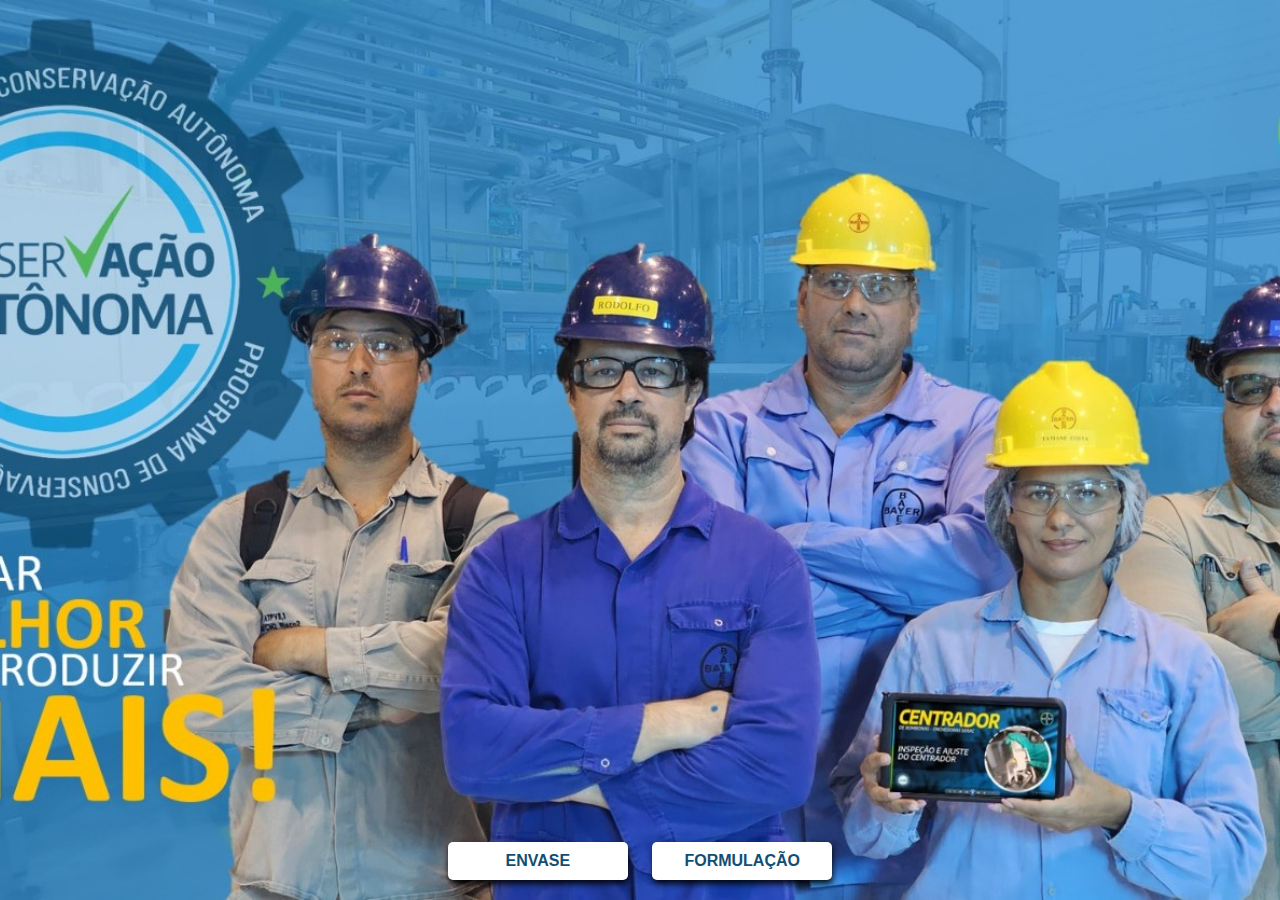
<file: index.html>
<!DOCTYPE html>
<html lang="pt-br">
<head>
<meta charset="UTF-8">
<meta name="viewport" content="width=device-width, initial-scale=1.0">
<title>Tela Inicial</title>
<link rel="stylesheet" href="inicio.css">
</head>
<body>
    <div class="buttons-container">
        <a href="envase.html"><button class="button">ENVASE</button></a>
        <a href="enchedora.html"><button class="button">FORMULAÇÃO</button></a>
    </div>
</body>
</html>
</file>
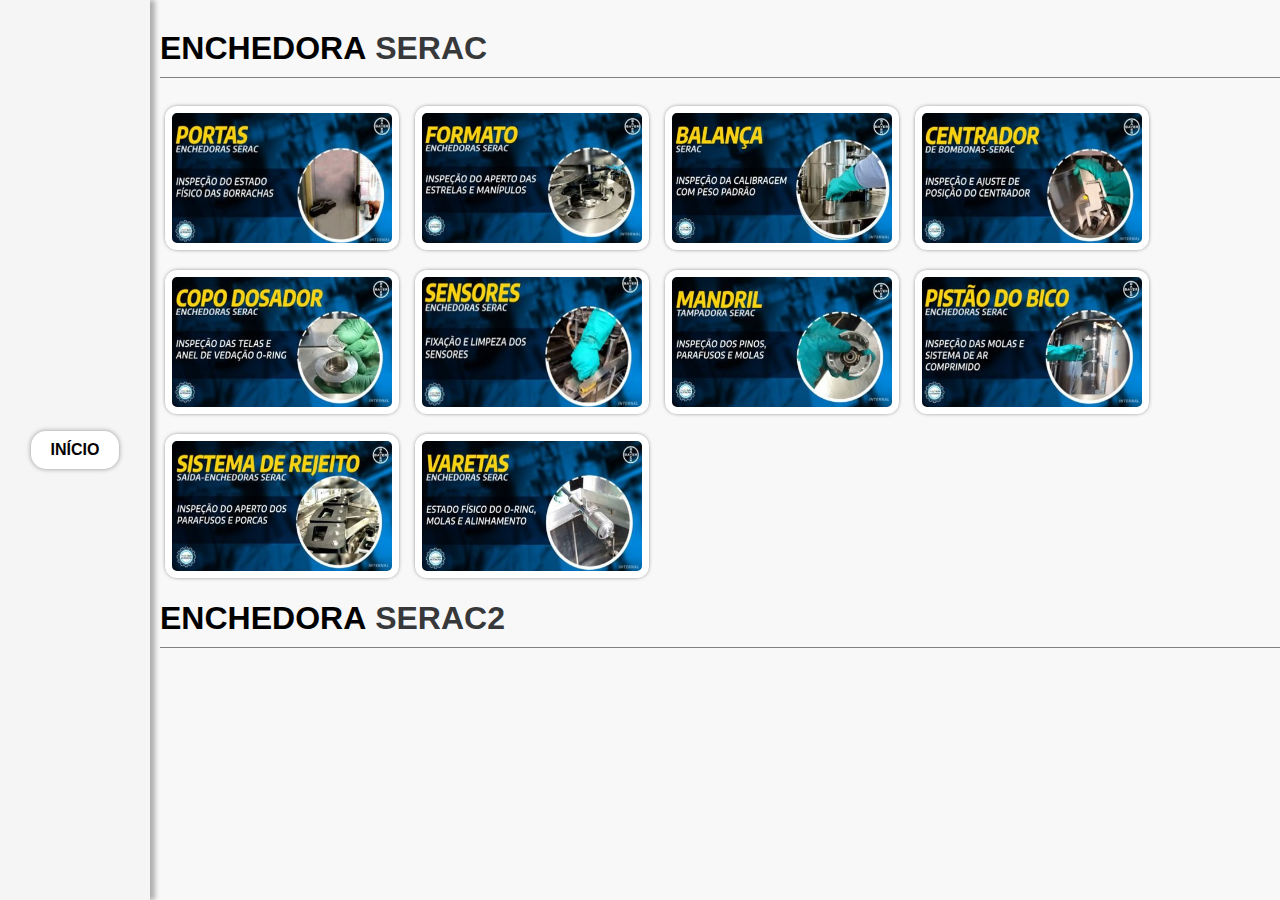
<file: enchedora.html>
<!DOCTYPE html>
<html lang="pt-br">
<head>
<meta charset="UTF-8">
<meta name="viewport" content="width=device-width, initial-scale=1.0">
<title>Enchedoras</title>
<link rel="stylesheet" href="style.css">
</head>
<body>
      <!-- Barra lateral -->
      <div class="sidebar">
        <button class="inicio-button" onclick="window.location.href='index.html'">INÍCIO</button>
    </div>

    <!-- Cabeçalho -->
    <div class="header">
        <button class="inicio-button" onclick="window.location.href='index.html'">INÍCIO</button>
    </div>

    <!-- Restante do conteúdo -->
<div id="container">
    <h1 class="playlist-title" onclick="togglePlaylist('playlist1')"><span class="bold">ENCHEDORA</span> SERAC</h1>
    <div class="playlist" id="playlist1">
        <div class="playlist-item">
            <img src="img/enchedoras_Porta.jpg" alt="Imagem 1">
        </div>
        <div class="playlist-item">
            <img src="img/enchedoras_Formato.jpg" alt="Imagem 2">
        </div>
        <div class="playlist-item">
            <img src="img/enchedoras_Balanca.jpg" alt="Imagem 3">
        </div>
        <div class="playlist-item">
            <img src="img/enchedoras_Centrador.jpg" alt="Imagem 4">
        </div>
        <div class="playlist-item">
            <img src="img/enchedoras_CopoDosador.jpg" alt="Imagem 5">
        </div>
        <div class="playlist-item">
            <img src="img/enchedoras_Sensores.jpg" alt="Imagem 6">
        </div>
        <div class="playlist-item">
            <img src="img/enchedoras_Mandril.jpg" alt="Imagem 7">
        </div>
        <div class="playlist-item">
          <img src="img/enchedora_Pistao.jpg" alt="Imagem 8">
        </div>
        <div class="playlist-item">
          <img src="img/enchedora_SisremadeRejeito.jpg" alt="Imagem 9">
        </div>
        <div class="playlist-item">
          <img src="img/enchedora_Varetas.jpg" alt="Imagem 10">
        </div>    
    </div>
    <h1 class="playlist-title" onclick="togglePlaylist('playlist2')"><span class="bold">ENCHEDORA</span> SERAC2</h1>
    <div class="playlist" id="playlist2" style="display: none;">
        <div class="playlist-item">
          <img src="img/enchedoras_Porta.jpg" alt="Imagem 1">
        </div>
        <div class="playlist-item">
            <img src="img/enchedoras_Formato.jpg" alt="Imagem 2">
        </div>
        <div class="playlist-item">
            <img src="img/enchedoras_Balanca.jpg" alt="Imagem 3">
        </div>
        <div class="playlist-item">
            <img src="img/enchedoras_Centrador.jpg" alt="Imagem 4">
        </div>
        <div class="playlist-item">
            <img src="img/enchedoras_CopoDosador.jpg" alt="Imagem 5">
        </div>
        <div class="playlist-item">
            <img src="img/enchedoras_Sensores.jpg" alt="Imagem 6">
        </div>
        <div class="playlist-item">
            <img src="img/enchedoras_Mandril.jpg" alt="Imagem 7">
        </div>
        <div class="playlist-item">
          <img src="img/enchedora_Pistao.jpg" alt="Imagem 8">
        </div>
        <div class="playlist-item">
          <img src="img/enchedora_SisremadeRejeito.jpg" alt="Imagem 9">
        </div>
        <div class="playlist-item">
          <img src="img/enchedora_Varetas.jpg" alt="Imagem 10">
        </div>   
</div>

<script>
    function togglePlaylist(id) {
        var playlist = document.getElementById(id);
        var displayStyle = window.getComputedStyle(playlist).display;
        
        if (displayStyle === "none") {
            playlist.style.display = "flex";
        } else {
            playlist.style.display = "none";
        }
    }
    </script>

</body>
</html>
</file>
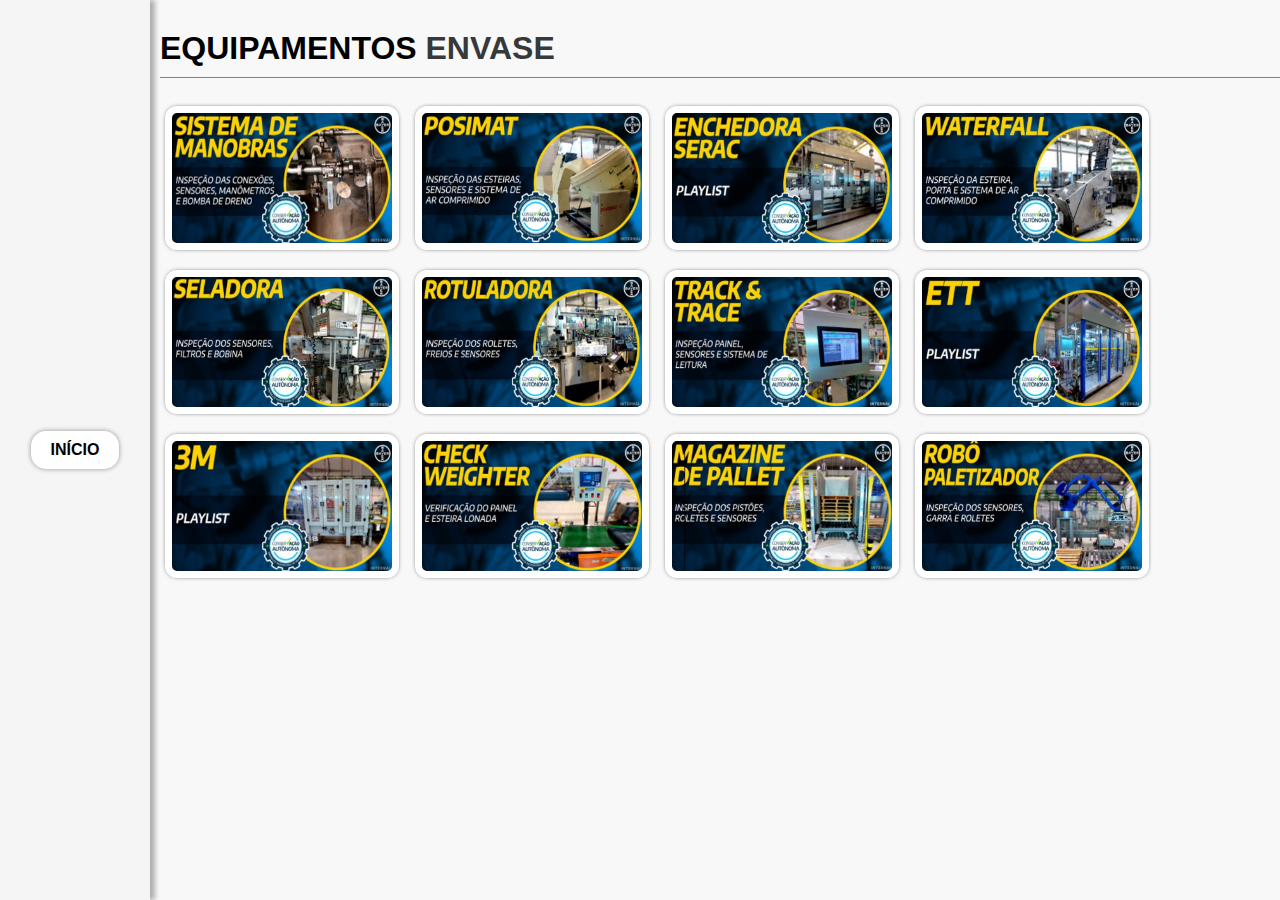
<file: envase.html>
<!DOCTYPE html>
<html lang="pt-br">
<head>
<meta charset="UTF-8">
<meta name="viewport" content="width=device-width, initial-scale=1.0">
<title>Envase</title>
<link rel="stylesheet" href="style.css">
</head>
<body>

    <!-- Barra lateral -->
    <div class="sidebar">
        <button class="inicio-button" onclick="window.location.href='index.html'">INÍCIO</button>
    </div>

    <!-- Cabeçalho -->
    <div class="header">
        <button class="inicio-button" onclick="window.location.href='index.html'">INÍCIO</button>
    </div>

    <!-- Restante do conteúdo -->
    <div id="container">
        <h1 class="playlist-title" onclick="togglePlaylist('playlist1')"><span class="bold">EQUIPAMENTOS</span> ENVASE</h1>
        <div class="playlist" id="playlist1">
            <div class="playlist-item">
                <img src="img/envase_SistemasdeManobras.jpg" alt="Imagem 1">
            </div>
            <div class="playlist-item">
                <img src="img/envase_Posimat.jpg" alt="Imagem 2">
            </div>
            <div class="playlist-item">
                <img src="img/envase_EnchedoraSerac.jpg" alt="Imagem 3">
            </div>
            <div class="playlist-item">
                <img src="img/envase_Waterfall.jpg" alt="Imagem 4">
            </div>
            <div class="playlist-item">
                <img src="img/envase_Seladora.jpg" alt="Imagem 5">
            </div>
            <div class="playlist-item">
                <img src="img/envase_Rotuladora.jpg" alt="Imagem 6">
            </div>
            <div class="playlist-item">
                <img src="img/envase_TrackeTrace.jpg" alt="Imagem 7">
            </div>
            <div class="playlist-item">
              <img src="img/envase_ETT.jpg" alt="Imagem 8">
            </div>
            <div class="playlist-item">
              <img src="img/envase_3M.jpg" alt="Imagem 9">
            </div>
            <div class="playlist-item">
              <img src="img/envase_CheckWeighter.jpg" alt="Imagem 10">
            </div>
            <div class="playlist-item">
                <img src="img/envase_MagazinedePallet.jpg" alt="Imagem 10">
              </div> 
              <div class="playlist-item">
                <img src="img/envase_RoboPalletizador.jpg" alt="Imagem 10">
              </div> 
        </div>  
    </div>

    <script>
    function togglePlaylist(id) {
        var playlist = document.getElementById(id);
        var displayStyle = window.getComputedStyle(playlist).display;
        
        if (displayStyle === "none") {
            playlist.style.display = "flex";
        } else {
            playlist.style.display = "none";
        }
    }
    </script>

</body>
</html>
</file>
<file: inicio.css>
body {
        margin: 0;
        padding: 0;
        font-family: Arial, sans-serif;
        background-image: url('img/colaboradores.jpeg'); /* Caminho atualizado */
        background-size: cover;
        background-position: center;
        height: 100vh;
        display: flex;
        flex-direction: column;
        justify-content: flex-end;
    }
    .buttons-container {
        text-align: center;
        margin-bottom: 20px;
    }
    .button {
        background-color: white;
        color: #124E73;
        padding: 10px 20px;
        border: none;
        border-radius: 5px;
        margin: 0 10px;
        cursor: pointer;
        font-size: 16px;
        font-weight: bold; 
        box-shadow: 1px 4px 6px rgba(0, 0, 0, 0.9);
        width: 180px;
    }
    
    @media screen and (max-width: 600px) {
        .button {
            margin: 5px 5px; 
        }
        
    }
</file>
<file: style.css>
body {
  margin: 0;
  padding: 0;
  font-family: Arial, sans-serif;
  background-color: #F8F8F9;
  overflow-x: hidden; /* Pra evitar sidescroll */
  display: flex; 
  
}

h1{
  cursor: pointer;
}

.sidebar {
  width: 150px;
  height: 100vh; /* Para cobrir toda a altura da tela */
  background-color: whitesmoke;
  display: flex;
  justify-content: center;
  align-items: center;
  box-shadow: 5px 0px 5px rgba(0, 0, 0, 0.3);
}



.inicio-button {
  padding: 10px 20px;
  background-color: white;
  color: black;
  border: none;
  border-radius: 15px;
  cursor: pointer;
  font-size: 16px;
  font-weight: bold;
  box-shadow: 0px 0px 5px rgba(0, 0, 0, 0.4); 
}


#container {
  flex: 1; /* Ocupa o rest0o do espaco disponivel */
  padding-top: 20px;
}

.playlist-title {
  color: black;
  margin: 0;
  margin-left: 10px;
  margin-top: 10px;
  border-bottom: 1px solid gray;
  padding-bottom: 10px;
  font-weight: bold;
  color: #373839;
}

.playlist {
  display: flex;
  flex-wrap: wrap;
  justify-content: left; 
  margin-top: 20px;
  margin-left: 7px;
}

.playlist-item {
  margin: 10px;
  cursor: pointer;
}

.playlist-item img {
  width: 230px;
  height: 140px;
  border-radius: 10px;
  transition: transform 0.10s;
  outline: 7px solid white; /*  moldura de 5px em volta */
  outline-offset: -5px; /* Pra compensar o tamanho da moldura */
  box-shadow: 0 0 5px rgba(0, 0, 0, 17); 
}



.playlist-item img:hover {
  transform: scale(1.1);
}

.bold {
  font-weight: bolder;
  color: black;
}


@media screen and (max-width: 600px) {
  h1 {
      font-size: 24px;
  }

  .playlist {
      display: flex;
      flex-wrap: wrap;
      justify-content: center;
  }

  .playlist-item {
      margin: 5px;
  }

  iframe {
      max-width: 10%;
      height: auto;
  }
}
/* CSS para telas menores que 700px */
@media screen and (max-width: 700px) {
  .sidebar {
    display: none; /* Esconde a barra lateral */
  }

  #container {
    padding-top: 60px; /* Adiciona espaço para o cabeçalho */
  }

  .header {
    background-color: whitesmoke; /* Cor de fundo do cabeçalho */
    height: 60px; /* Altura do cabeçalho */
    display: flex;
    justify-content: center;
    align-items: center;
    box-shadow: 0px 5px 5px rgba(0, 0, 0, 0.3); /* Sombra do cabeçalho */
  }

  .inicio-button {
    position: absolute; /* Posiciona o botão "Início" no canto superior esquerdo */
    left: 10px;
  }
}

/* CSS para telas maiores que 700px */
@media screen and (min-width: 701px) {
  .header {
    display: none; /* Esconde o cabeçalho em telas maiores que 700px */
  }
}
</file>
